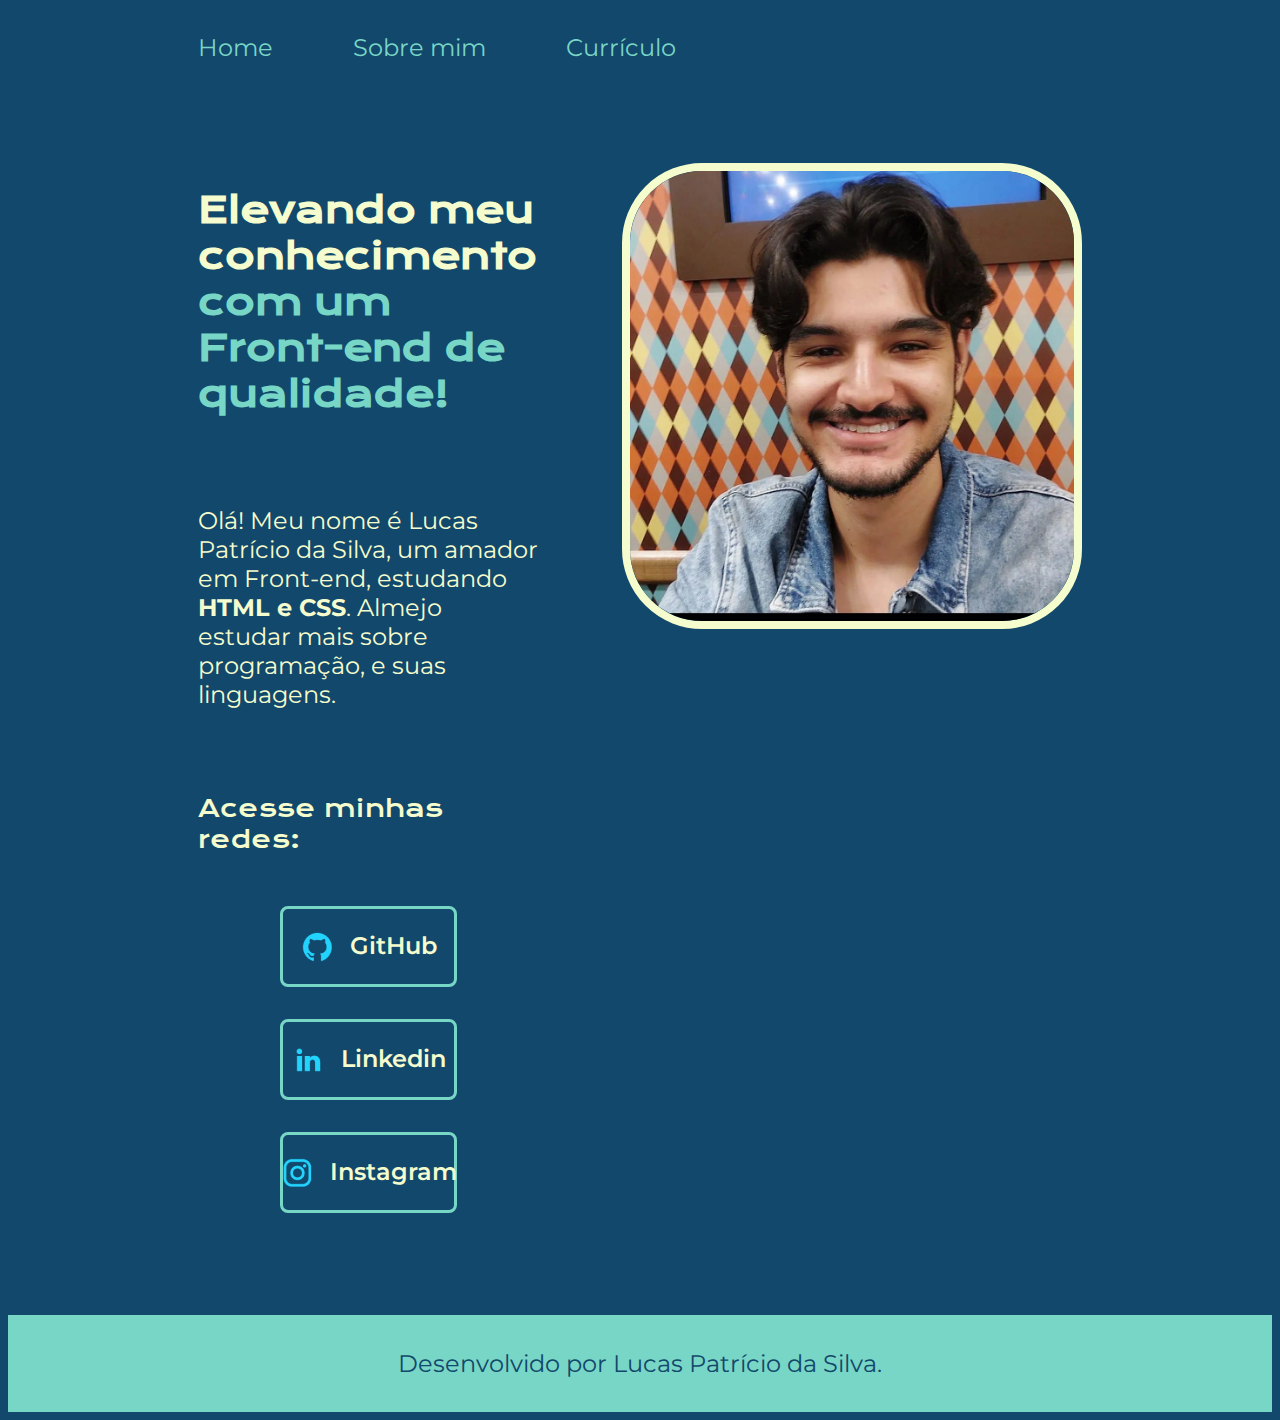
<file: index.html>
<!DOCTYPE html>
<html lang="pt-br">
<head>
    <meta charset="UTF-8">
    <meta http-equiv="X-UA-Compatible" content="edge">
    <meta name="viewport" content="width=device-width, initial-scale=1.0">
    <link rel="shortcut icon" href="./assets/Nova Foto para Portfólio.jpg" type="image/x-icon">
    <title>Portfólio</title>
    <link rel="stylesheet" href="./styles/style.css">
</head>
<body>
    <header class="cabeçalho">
        <nav class="cabeçalho__menu">
            <a class="cabeçalho__menu__link" href="index.html">Home</a>
            <a class="cabeçalho__menu__link" href="about.html">Sobre mim</a>
            <a class="cabeçalho__menu__link" href="currículo.html">Currículo</a>
        </nav>
    </header>
    <main class="apresentação">
        <section class="apresentação__conteúdo">
            <h1 class="apresentação__conteúdo__título">Elevando meu conhecimento
            <strong class="título-destaque">com um Front-end de qualidade!</strong>
            </h1>
            <p class="apresentação__conteúdo__texto">Olá! Meu nome é Lucas Patrício da Silva,
            um amador em Front-end, estudando <strong>HTML e CSS</strong>. Almejo estudar 
            mais sobre programação, e suas linguagens.</p>
            <div class="apresentação__links">
                <h2 class="apresentação__links__subtítulo">Acesse minhas redes:</h2>
                <a class="apresentação__links__navegação" href="https://github.com/patrilucas59">
                    <img src="./assets/github.jpg" alt="Logo do GitHub">
                    GitHub
                </a>
                <a class="apresentação__links__navegação" href="https://linkedin.com/in/lucas-patrício-da-silva-213882228/">
                    <img src="./assets/linkedin.jpg" alt="Linkedin">
                    Linkedin
                </a>
                <a class="apresentação__links__navegação" href="https://www.instagram.com/lucasthepatricio/">
                    <img src="./assets/instagram.jpg" alt="Instagram">
                    Instagram
                </a>
            </div>
        </section>
        <img class="apresentação__imagem" src="./assets/Nova Foto para Portfólio.jpg" alt="Foto do Lucas">
    </main>
    <footer class="rodapé">
        <p>Desenvolvido por Lucas Patrício da Silva.</p>
    </footer>
</body>
</html>
</file>
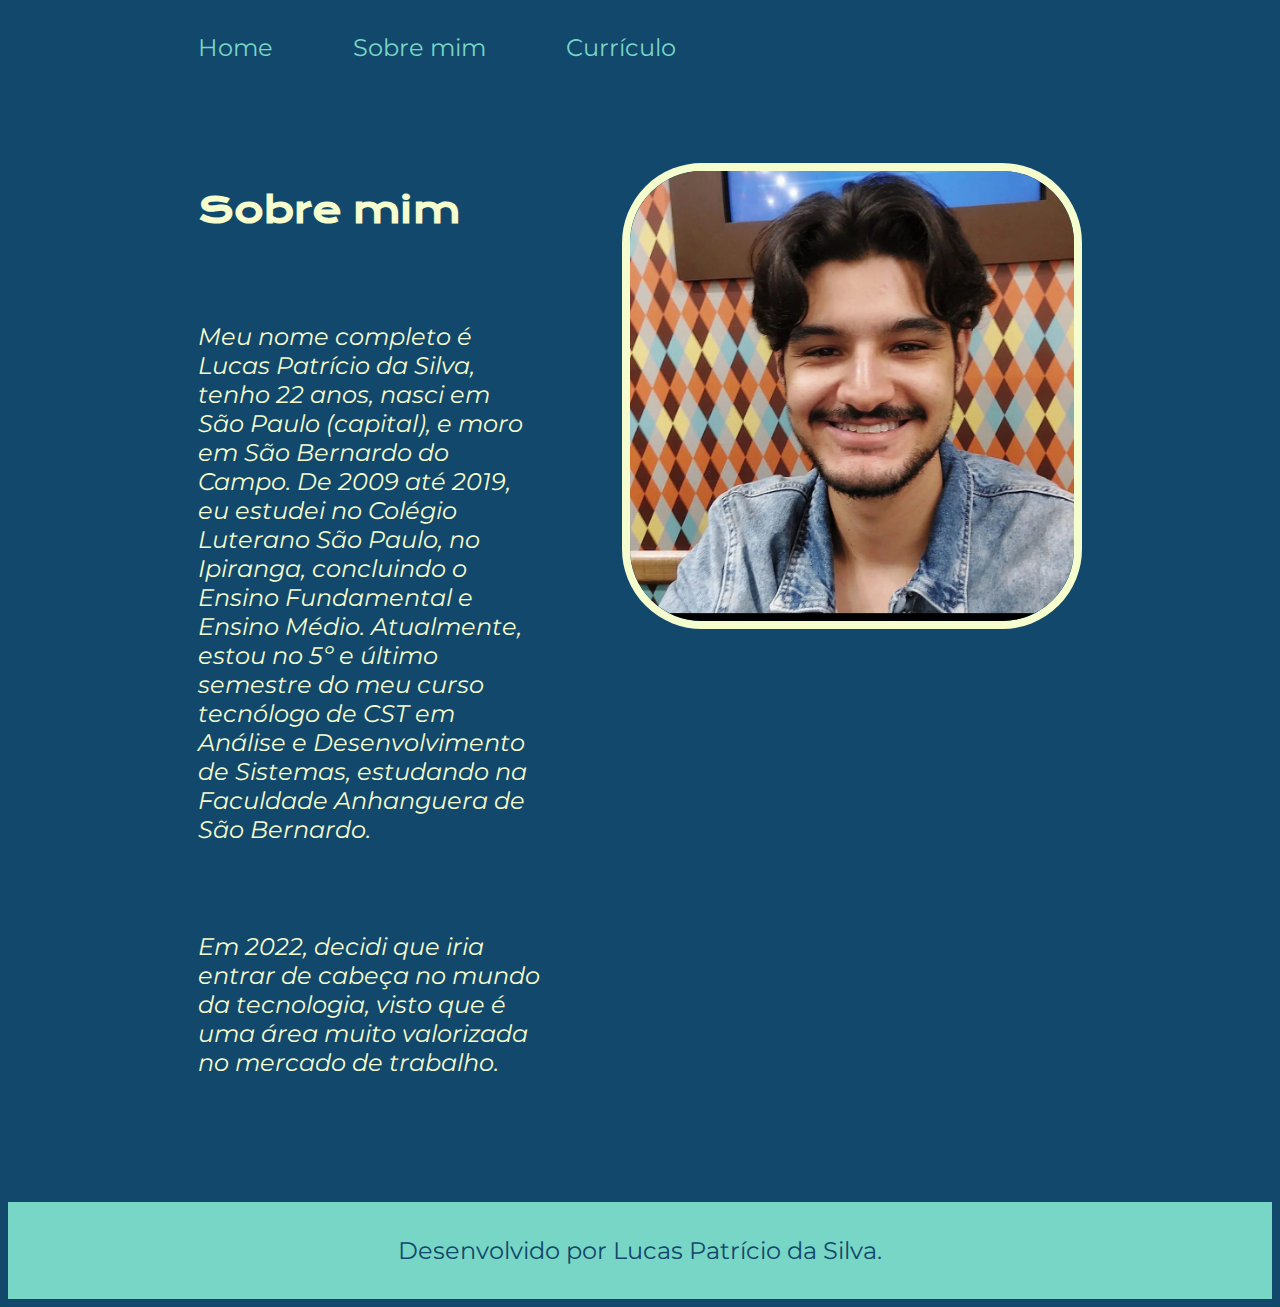
<file: about.html>
<!DOCTYPE html>
<html lang="pt-br">
<head>
    <meta charset="UTF-8">
    <meta name="viewport" content="width=device-width, initial-scale=1.0">
    <link rel="shortcut icon" href="./assets/Nova Foto para Portfólio.jpg" type="image/x-icon">
    <title>Sobre mim</title>
    <link rel="stylesheet" href="./styles/style.css">
</head>
<body>
    <header class="cabeçalho">
        <nav class="cabeçalho__menu">
            <a class="cabeçalho__menu__link" href="index.html">Home</a>
            <a class="cabeçalho__menu__link" href="about.html">Sobre mim</a>
            <a class="cabeçalho__menu__link" href="currículo.html">Currículo</a>
        </nav>
    </header>
    <main class="apresentação">
        <section class="apresentação__conteúdo">
            <h1 class="apresentação__conteúdo__título">Sobre mim</h1>
            <p class="apresentação__conteúdo__texto"><i>Meu nome completo é Lucas Patrício da
        Silva, tenho 22 anos, nasci em São Paulo (capital), e moro em São Bernardo do Campo. De 
        2009 até 2019, eu estudei no Colégio Luterano São Paulo, no Ipiranga, concluindo o Ensino
        Fundamental e Ensino Médio. Atualmente, estou no 5º e último semestre do meu curso tecnólogo de CST 
        em Análise e Desenvolvimento de Sistemas, estudando na Faculdade Anhanguera de São Bernardo. 
            </i>

            </p>
            <p class="apresentação__conteúdo__texto"><i>Em 2022, decidi que iria entrar de cabeça no 
        mundo da tecnologia, visto que é uma área muito valorizada no mercado de trabalho. 
            </i></p>
        </section>
        <img class="apresentação__imagem" src="./assets/Nova Foto para Portfólio.jpg" alt="Foto do Lucas">
    </main>
    <footer class="rodapé">
        <p>Desenvolvido por Lucas Patrício da Silva.</p>
    </footer>
</body>
</html>
</file>
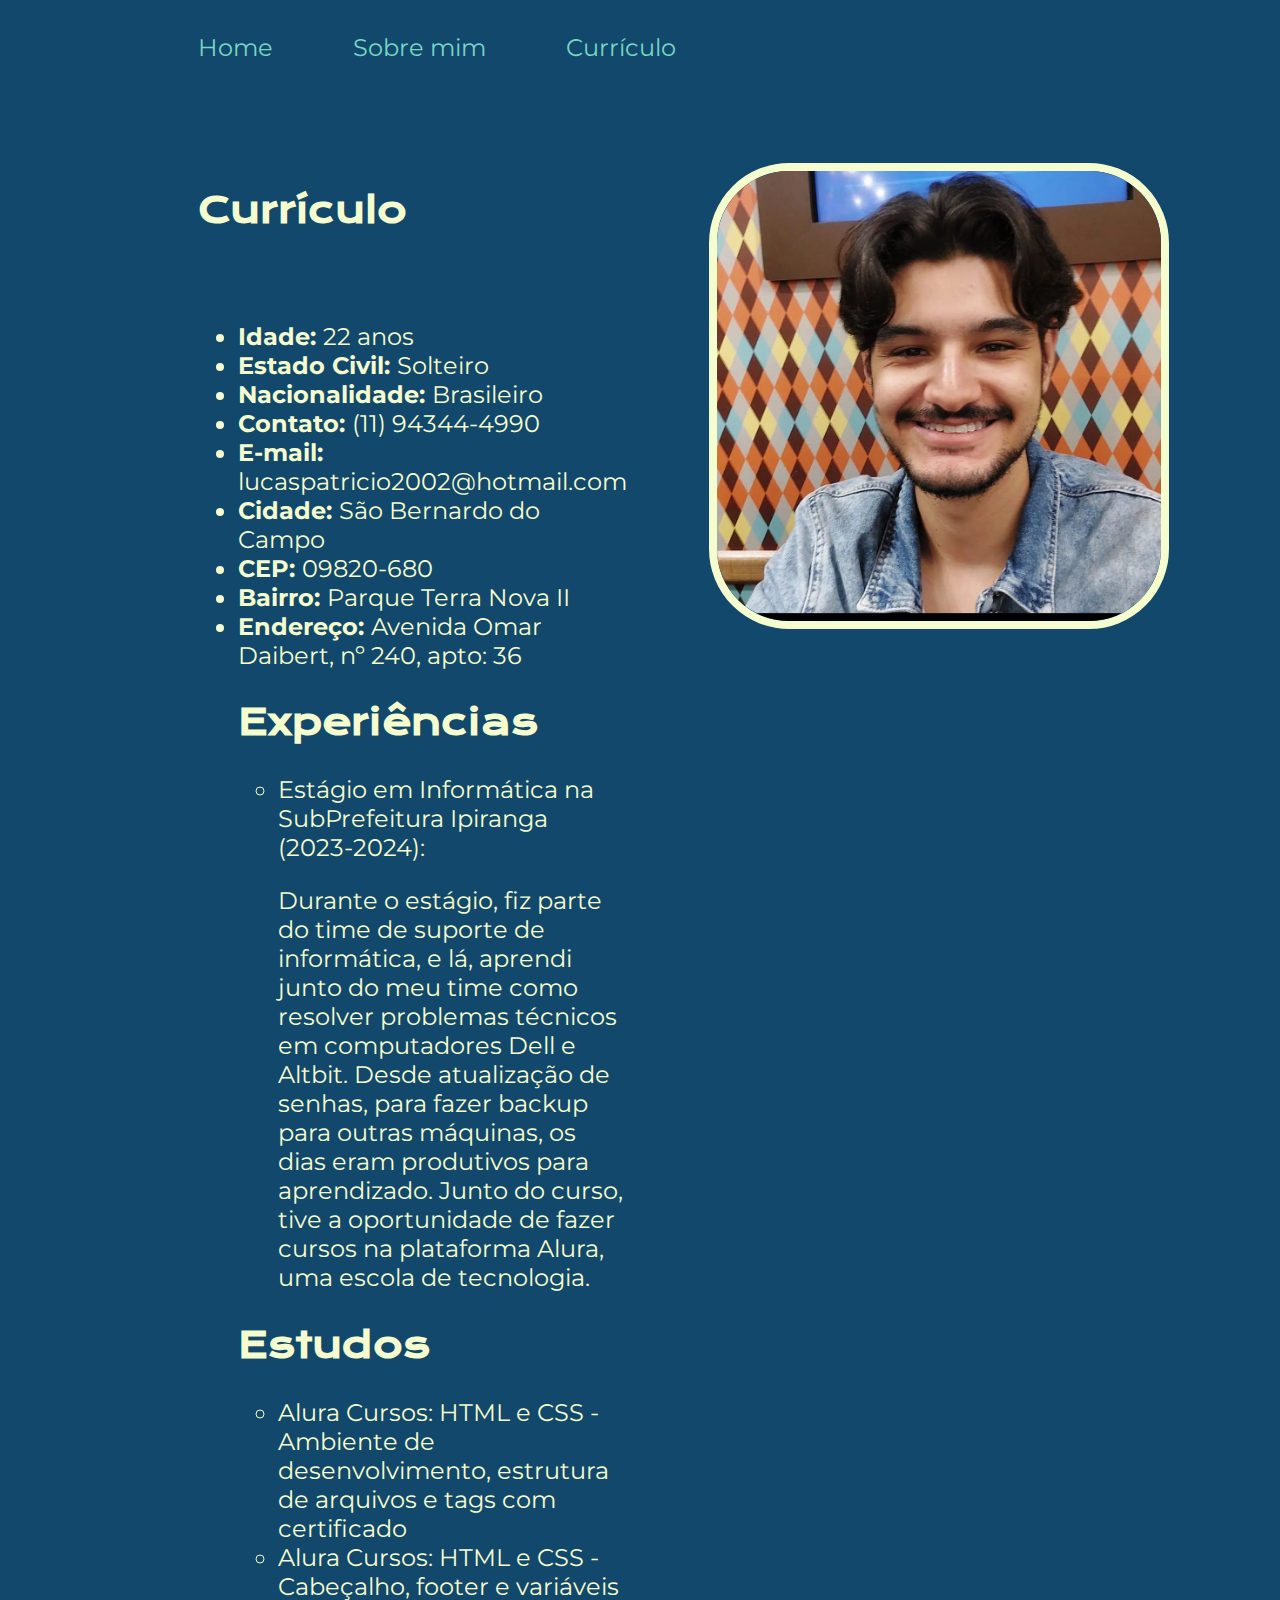
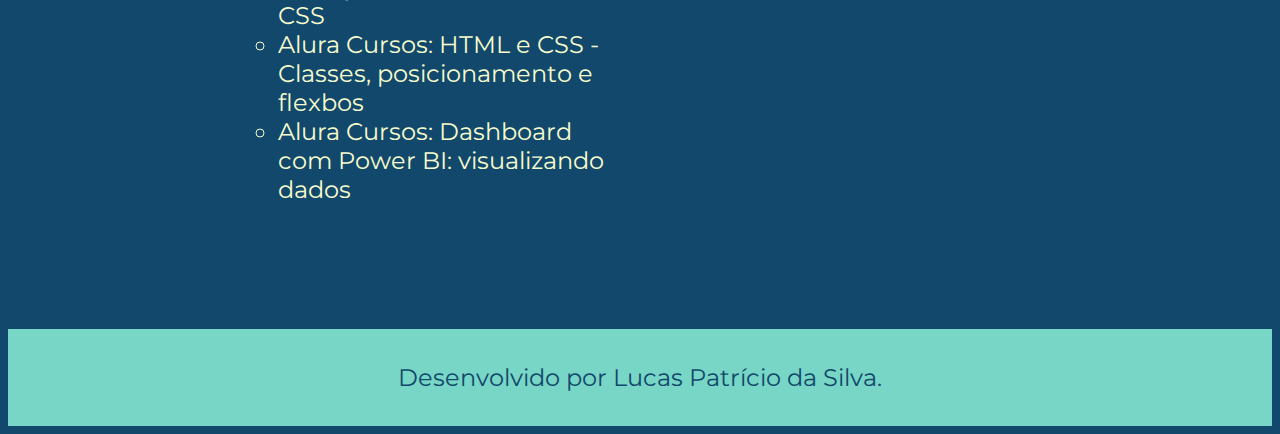
<file: currículo.html>
<!DOCTYPE html>
<html lang="en">
<head>
    <meta charset="UTF-8">
    <meta name="viewport" content="width=device-width, initial-scale=1.0">
    <link rel="shortcut icon" href="./assets/Nova Foto para Portfólio.jpg" type="image/x-icon">
    <title>Currículo</title>
    <link rel="stylesheet" href="./styles/style.css">
</head>
<body>
    <header class="cabeçalho">
        <nav class="cabeçalho__menu">
            <a class="cabeçalho__menu__link" href="index.html">Home</a>
            <a class="cabeçalho__menu__link" href="about.html">Sobre mim</a>
            <a class="cabeçalho__menu__link" href="currículo.html">Currículo</a>
        </nav>
    </header>
    <main class="apresentação">
        <section class="apresentação__conteúdo">
            <h1 class="apresentação__conteúdo__título">Currículo</h1>
                <ul class="apresentação__conteúdo__texto">
                <li><b>Idade: </b>22 anos</li>
                <li><b>Estado Civil: </b>Solteiro</li>
                <li><b>Nacionalidade: </b>Brasileiro</li>
                <li><b>Contato: </b>(11) 94344-4990</li>
                <li><b>E-mail: </b>lucaspatricio2002@hotmail.com</li>
                <li><b>Cidade: </b> São Bernardo do Campo</li>
                <li><b>CEP: </b> 09820-680</li>
                <li><b>Bairro: </b>Parque Terra Nova II</li>
                <li><b>Endereço: </b> Avenida Omar Daibert, nº 240, apto: 36</li>
            </p>
            <h2 class="apresentação__conteúdo__título">Experiências</h2>
            <p class="apresentação__conteúdo__texto">
            <ul class="apresentação__conteúdo__texto">
                <li> Estágio em Informática na SubPrefeitura Ipiranga (2023-2024): 
                    <p>Durante o estágio, fiz parte do time de suporte de informática, e lá, aprendi junto do meu time
                    como resolver problemas técnicos em computadores Dell e Altbit. Desde atualização de senhas, para 
                    fazer backup para outras máquinas, os dias eram produtivos para aprendizado. Junto do curso, tive a 
                    oportunidade de fazer cursos na plataforma Alura, uma escola de tecnologia. 
                    </p>
                </li>
            </ul>
            </p>
            <h2 class="apresentação__conteúdo__título">Estudos</h2>
            <div class="apresentação__conteúdo__texto">
            <ul class="apresentação__conteúdo__texto">
                <li>Alura Cursos: HTML e CSS - Ambiente de desenvolvimento, estrutura de arquivos e tags com certificado</a></li>
                <li>Alura Cursos: HTML e CSS - Cabeçalho, footer e variáveis CSS</li>
                <li>Alura Cursos: HTML e CSS - Classes, posicionamento e flexbos</li>
                <li>Alura Cursos: Dashboard com Power BI: visualizando dados</li>
            </ul>
            </div>
        </section>
        <img class="apresentação__imagem" src="./assets/Nova Foto para Portfólio.jpg" alt="Foto de Lucas">
    </main>
    <footer class="rodapé">
        <p>Desenvolvido por Lucas Patrício da Silva.</p>
    </footer>
</body>
</html>
</file>
<file: styles/style.css>
@import url('https://fonts.googleapis.com/css2?family=Krona+One&family=Montserrat:wght@400;600&display=swap');

:root {
    --cor-primária: #12486B;
    --cor-secundária: #F5FCCD;
    --cor-terciária: #78D6C6;
    --cor-hover: #419197;

    --fonte-primária: 'Krona One', sans-serif;
    --fonte-secundária: 'Montserrat', sans-serif;
}



* {
    margin: 100;
    padding: 100;
}

body{
    box-sizing: border-box;
    background-color: var(--cor-primária);
    color: var(--cor-secundária);
}

.cabeçalho {
    padding: 2% 0% 0% 15%;
}

.cabeçalho__menu {
    display: flex;
    gap: 80px;
}

.cabeçalho__menu__link {
    font-family: var(--fonte-secundária);
    font-size: 1.5rem;
    font-weight: 600px;
    color: var(--cor-terciária);
    text-decoration: none;
}

.apresentação {
    padding: 8% 15%;
    display: flex;
    align-items: center
    justify-content space-between;
    gap: 82px;
}

.apresentação__conteúdo {
    width: 50%;
    display: flex;
    flex-direction: column;
    gap: 40px;
}

.apresentação__conteúdo__título {
    font-size: 2.25rem;
    font-family: var(--fonte-primária);
}

.título-destaque{
    color: var(--cor-terciária);
}

.apresentação__conteúdo__texto {
    font-size: 1.5rem;
    font-family: var(--fonte-secundária);
}

.apresentação__links {
    display: flex;
    flex-direction: column;
    justify-content: space-between;
    align-items: center;
    gap: 32px;
}

.apresentação__links__subtítulo {
    font-family: var(--fonte-primária);
    font-weight: 400;
    font-size: 1.5rem;
}

.apresentação__links__navegação {
    display: flex;
    justify-content: center;
    gap: 16px;
    border: 3px solid var(--cor-terciária);
    width: 50%;
    text-align: center;
    border-radius: 8px;
    font-size: 1.5rem;
    font-weight: 600;
    padding: 21.5px 0;
    text-decoration: none;
    color: var(--cor-secundária);
    font-family: var(--fonte-secundária);

}

.apresentação__links__link:hover {
    background-color: var(--cor-hover);
    padding: 4%;
}

.apresentação__imagem {
    width: 450px;
    height: 450px;
    border-radius: 80px;
    border: var(--cor-secundária) 8px solid;
    right: 400px;
}

.rodapé {
    padding: 10px;
    color: var(--cor-primária);
    background-color: var(--cor-terciária);
    text-align: center;
    font-family: var(--fonte-secundária);
    font-size: 1.5rem;
    font-weight: 200px;
}

@media (max-width: 1200px) {
    .cabeçalho {
        padding: 10%;
    }

    .cabeçalho__menu {
        justify-content: center;
    }

    .apresentação {
        flex-direction: column-reverse;
        padding: 14%;
    }

    .apresentação__conteúdo {
        width: auto;
    }
}
</file>
